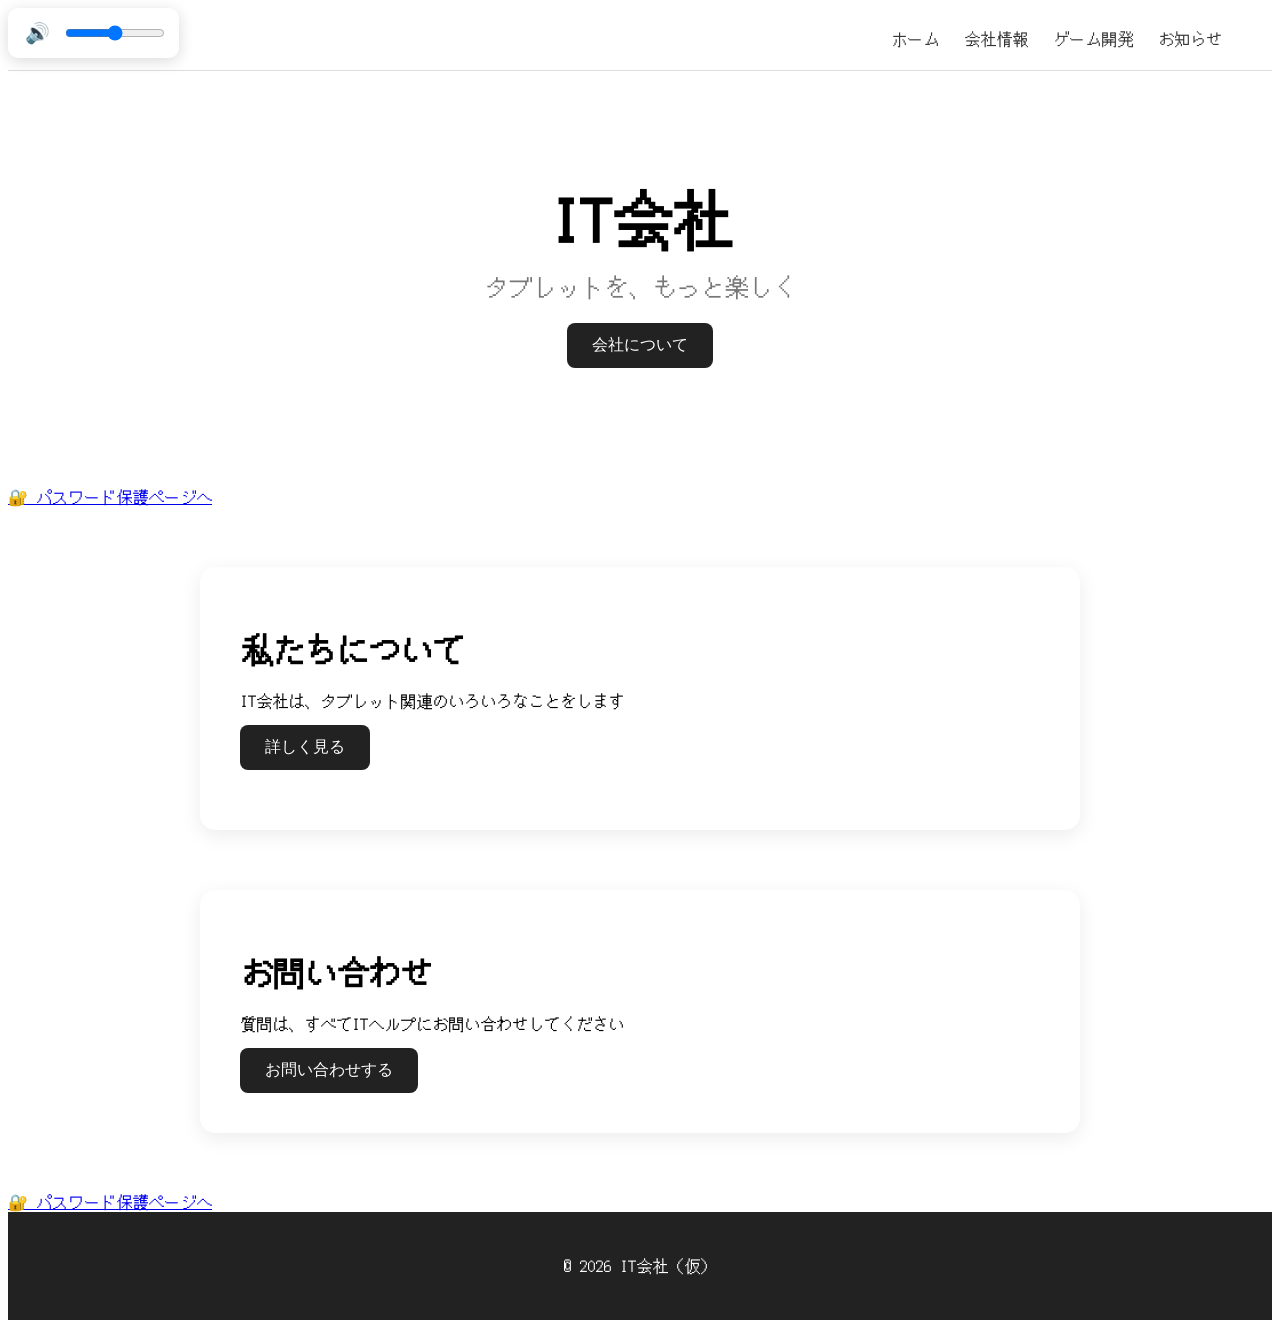
<file: index.html>
<!DOCTYPE html>
<html lang="ja">

<head>
    <meta charset="UTF-8">
    <meta name="viewport" content="width=device-width, initial-scale=1.0">

    <title>IT会社</title>

    <link rel="stylesheet" href="style.css">
</head>
<!-- BGM -->
<audio id="bgm" loop>
    <source src="file/bgm.mp3" type="audio/mpeg">
</audio>

<!-- 音量コントロール -->
<div class="volume-control">
    <button id="volumeButton">🔊</button>

    <input
        type="range"
        id="volumeSlider"
        min="0"
        max="1"
        step="0.01"
        value="0.5"
    >
</div>
<body>

    <!-- ヘッダー -->
    <header>
        <div class="logo">
            IT会社
        </div>

        <nav>
            <a href="#home">ホーム</a>
            <a href="#about">会社情報</a>
<a href="game.html">ゲーム開発</a>
<a href="news.html">お知らせ</a>

        </nav>
    </header>

    <main>
        <section id="home" class="hero">

            <h1>IT会社</h1>

            <p>タブレットを、もっと楽しく</p>

            <button id="aboutButton">
                会社について
            </button>

        </section>
<a href="https://tamago-it.soutakun0701.workers.dev/">
    🔐 パスワード保護ページへ
</a>

        <!-- 会社情報 -->
        <section id="about" class="about">

            <h2>私たちについて</h2>

            <p>
IT会社は、タブレット関連のいろいろなことをします
             
            </p>

            <button id="detailButton">
                詳しく見る
            </button>

            <p id="message"></p>

        </section>



        <section id="contact" class="contact">

            <h2>お問い合わせ</h2>

            <p>
		質問は、すべてITヘルプにお問い合わせしてください
            </p>

            <button id="contactButton">
                お問い合わせする
            </button>

        </section>

    </main>
<a href="https://tamago-it.soutakun0701.workers.dev/">
    🔐 パスワード保護ページへ
</a>

    <!-- フッター -->
    <footer>
        <p>© 2026 IT会社（仮）</p>
    </footer>


    <script src="script.js"></script>

</body>

</html>
</file>
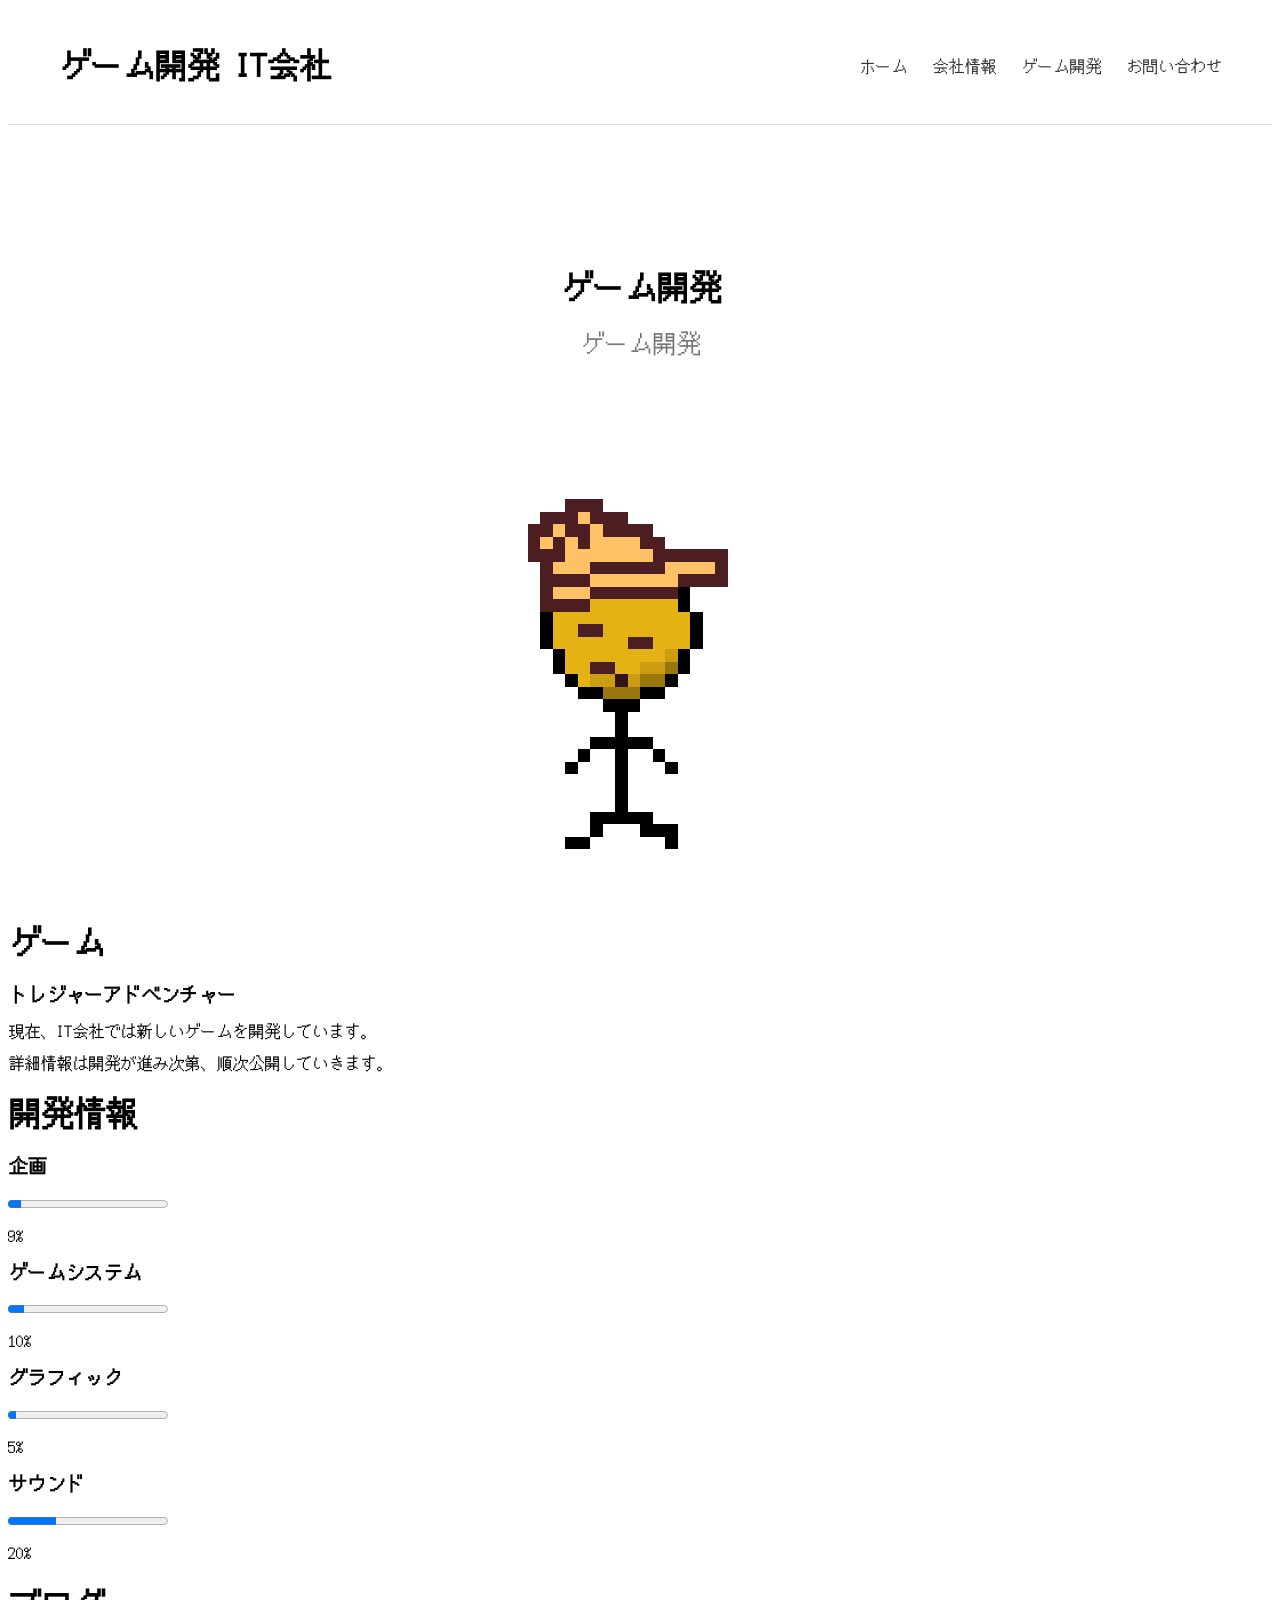
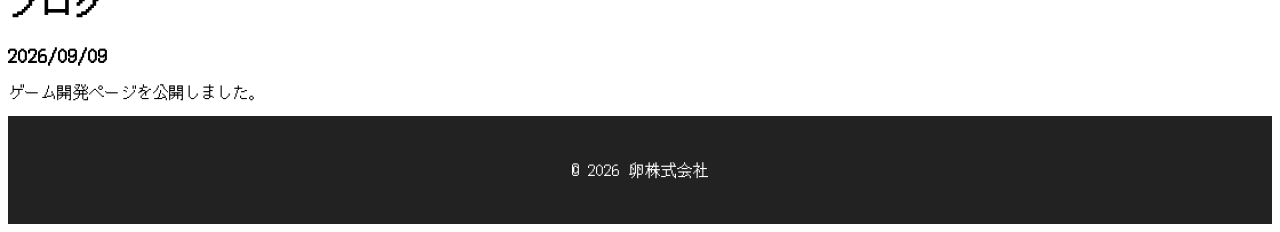
<file: game.html>
<!DOCTYPE html>
<html lang="ja">

<head>
    <meta charset="UTF-8">
    <meta name="viewport" content="width=device-width, initial-scale=1.0">

    <title>ゲーム開発 | IT会社</title>

    <link rel="stylesheet" href="style.css">
</head>

<body>

    <!-- ヘッダー -->
    <header>
        <h1>ゲーム開発 IT会社</h1>

        <nav>
            <a href="index.html">ホーム</a>
            <a href="index.html#about">会社情報</a>
            <a href="game.html">ゲーム開発</a>
            <a href="index.html#contact">お問い合わせ</a>
        </nav>
    </header>


    <!-- メイン -->
    <main>

        <section class="hero">
            <h2>ゲーム開発</h2>
            <p>ゲーム開発</p>
        </section>

<img src="syte_chara.png"
             alt="<こんにちは☆"
             class="game-character">

        <!-- 開発中のゲーム -->
        <section>
            <h2> ゲーム</h2>

            <div class="card">

                <h3>トレジャーアドベンチャー</h3>

                <p>
                    現在、IT会社では新しいゲームを開発しています。
                </p>

                <p>
                    詳細情報は開発が進み次第、順次公開していきます。
                </p>

            </div>
        </section>


        <!-- 開発進捗 -->
        <section>
            <h2>開発情報 </h2>

            <div class="card">

                <h3>企画</h3>
                <progress value="8.5" max="100"></progress>
                <p>9%</p>


                <h3>ゲームシステム</h3>
                <progress value="10" max="100"></progress>
                <p>10%</p>


                <h3>グラフィック</h3>
                <progress value="5" max="100"></progress>
                <p>5%</p>


                <h3>サウンド</h3>
                <progress value="30" max="100"></progress>
                <p>20%</p>

            </div>
        </section>


        <!-- 開発日誌 -->
        <section>
            <h2>ブログ</h2>

            <div class="card">

                <h3>2026/09/09</h3>
                <p>
                    ゲーム開発ページを公開しました。
                </p>

                       </div>
        </section>

    </main>


    <!-- フッター -->
    <footer>
        <p>© 2026 卵株式会社</p>
    </footer>

</body>

</html>
</file>
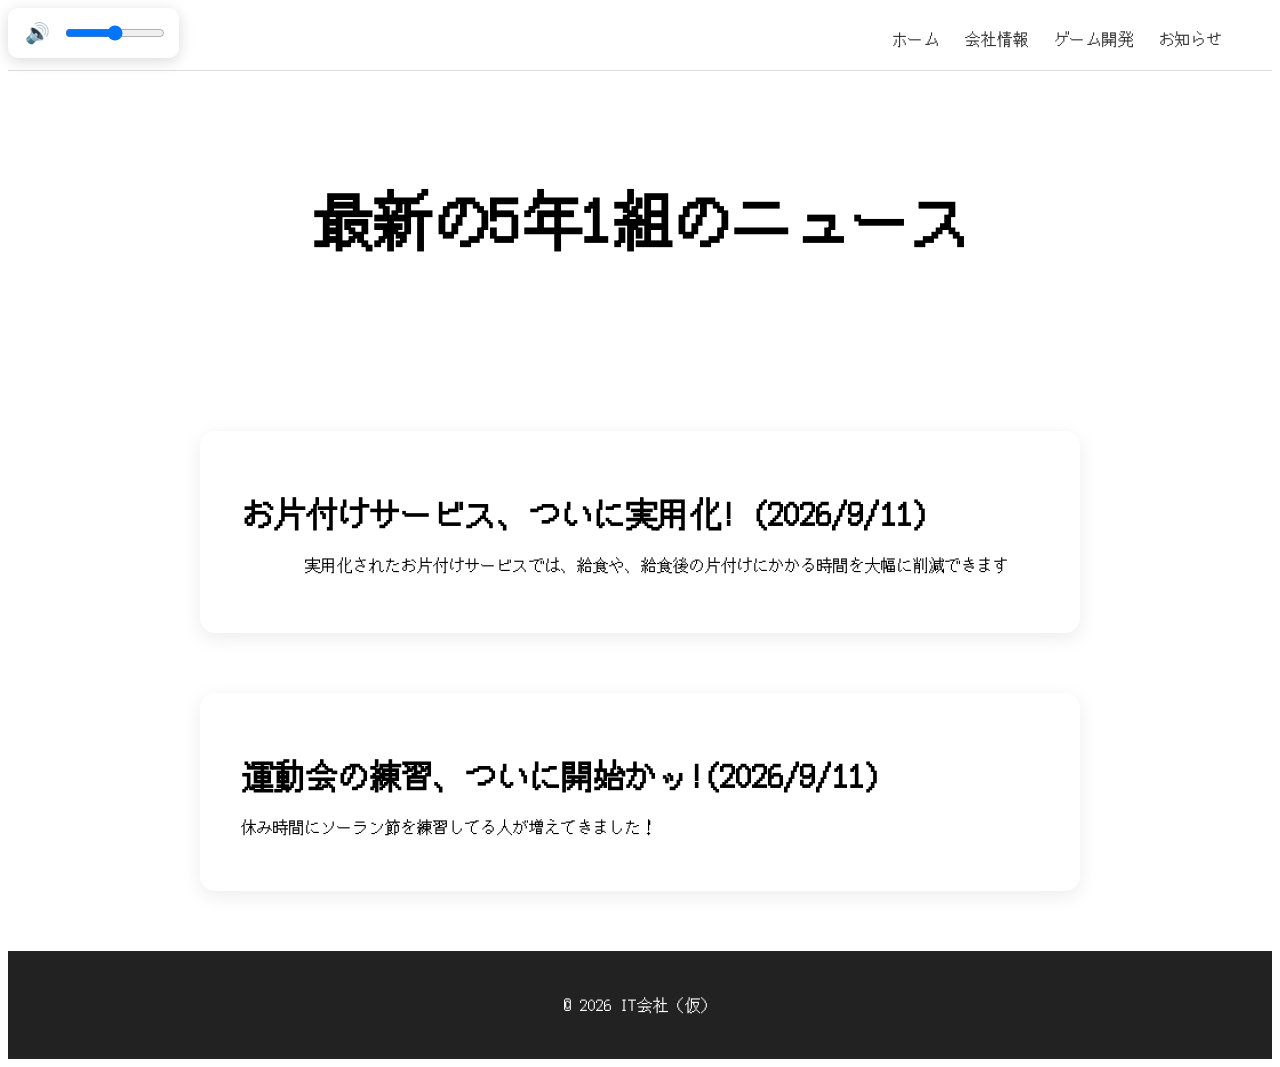
<file: news.html>
<!DOCTYPE html>
<html lang="ja">

<head>
    <meta charset="UTF-8">
    <meta name="viewport" content="width=device-width, initial-scale=1.0">

    <title>IT会社</title>

    <link rel="stylesheet" href="style.css">
</head>
<!-- BGM -->
<audio id="bgm" loop>
    <source src="file/bgm.mp3" type="audio/mpeg">
</audio>

<!-- 音量コントロール -->
<div class="volume-control">
    <button id="volumeButton">🔊</button>

    <input
        type="range"
        id="volumeSlider"
        min="0"
        max="1"
        step="0.01"
        value="0.5"
    >
</div>
<body>

    <!-- ヘッダー -->
    <header>
        <div class="logo">
            IT会社
        </div>

        <nav>
<a href="index.html">ホーム</a>
            <a href="#about">会社情報</a>
<a href="game.html">ゲーム開発</a>

<a href="news.html">お知らせ</a>


        </nav>
    </header>

    <main>
        <section id="home" class="hero">

            <h1>最新の5年1組のニュース</h1>

        </section>

        <section id="about" class="about">

            <h2>お片付けサービス、ついに実用化!  (2026/9/11)</h2>

            <p>
　　　　実用化されたお片付けサービスでは、給食や、給食後の片付けにかかる時間を大幅に削減できます             
            </p>

            <p id="message"></p>

        </section>



        <section id="contact" class="contact">

            <h2>運動会の練習、ついに開始かッ!(2026/9/11)</h2>

            <p>
		休み時間にソーラン節を練習してる人が増えてきました！
            </p>

    

        </section>

    </main>


    <!-- フッター -->
    <footer>
        <p>© 2026 IT会社（仮）</p>
    </footer>


    <script src="script.js"></script>

</body>

</html>
</file>
<file: style.css>
@font-face {
    font-family: "EggFont";
    src: url("file/font.ttf") format("truetype");
}

body {
    font-family: "EggFont";
}
/* ページ全体 */
/* 音量コントロール */
.volume-control {
    position: fixed;

padding: 0px 20px;

    display: flex;
    align-items: center;
    gap: 8px;

    background: white;

    padding: 8px 12px;

    border-radius: 10px;

    box-shadow: 0 3px 15px rgba(0, 0, 0, 0.15);

    z-index: 1000;
}

/* 音量ボタン */
#volumeButton {
    background: none;

    color: #333;

    padding: 5px;

    font-size: 20px;

    cursor: pointer;
}

/* 音量スライダー */
#volumeSlider {
    width: 100px;
    cursor: pointer;
}

/* ヘッダー */
header {
    display: flex;

    justify-content: space-between;
    align-items: center;

    padding: 20px 50px;

    background: white;

    border-bottom: 1px solid #ddd;
}


/* ロゴ */
.logo {
    font-size: 22px;
    font-weight: bold;
}


/* メニュー */
nav {
    display: flex;
    gap: 25px;
}


/* メニューのリンク */
nav a {
    color: #333;
    text-decoration: none;
}


/* マウスを乗せたとき */
nav a:hover {
    color: #888;
}


/* トップ部分 */
.hero {
    text-align: center;

    padding: 120px 20px;

    background: white;
}


/* 大きなタイトル */
.hero h1 {
    font-size: 60px;
    margin: 0;
}


/* キャッチコピー */
.hero p {
    font-size: 24px;
    color: #777;
}


/* セクション */
.about,
.contact {
    max-width: 800px;

    margin: 60px auto;

    padding: 40px;

    background: white;

    border-radius: 15px;

    box-shadow: 0 5px 20px rgba(0, 0, 0, 0.08);
}


/* 見出し */
h2 {
    font-size: 32px;
}


/* ボタン */
button {
    padding: 12px 25px;

    border: none;

    border-radius: 8px;

    background: #222;

    color: white;

    font-size: 16px;

    cursor: pointer;

    transition: 0.2s;
}


/* ボタンにマウスを乗せる */
button:hover {
    background: #555;

    transform: translateY(-2px);
}


/* JSから表示するメッセージ */
#message {
    margin-top: 20px;

    font-weight: bold;
    
}
.game-character {
    display: block;
    width: 400px;
    height: auto;
    image-rendering: pixelated;
    image-rendering: crisp-edges;
}


/* フッター */
footer {
    text-align: center;

    padding: 30px;

    background: #222;

    color: white;
}
.game-character {
    display: block;
    max-width: 400px;
    width: 100%;
    height: auto;
    margin: 0 auto 20px;

    /* ドット絵用：アンチエイリアシングを無効化 */
    image-rendering: pixelated;
    image-rendering: crisp-edges;
}
</file>
